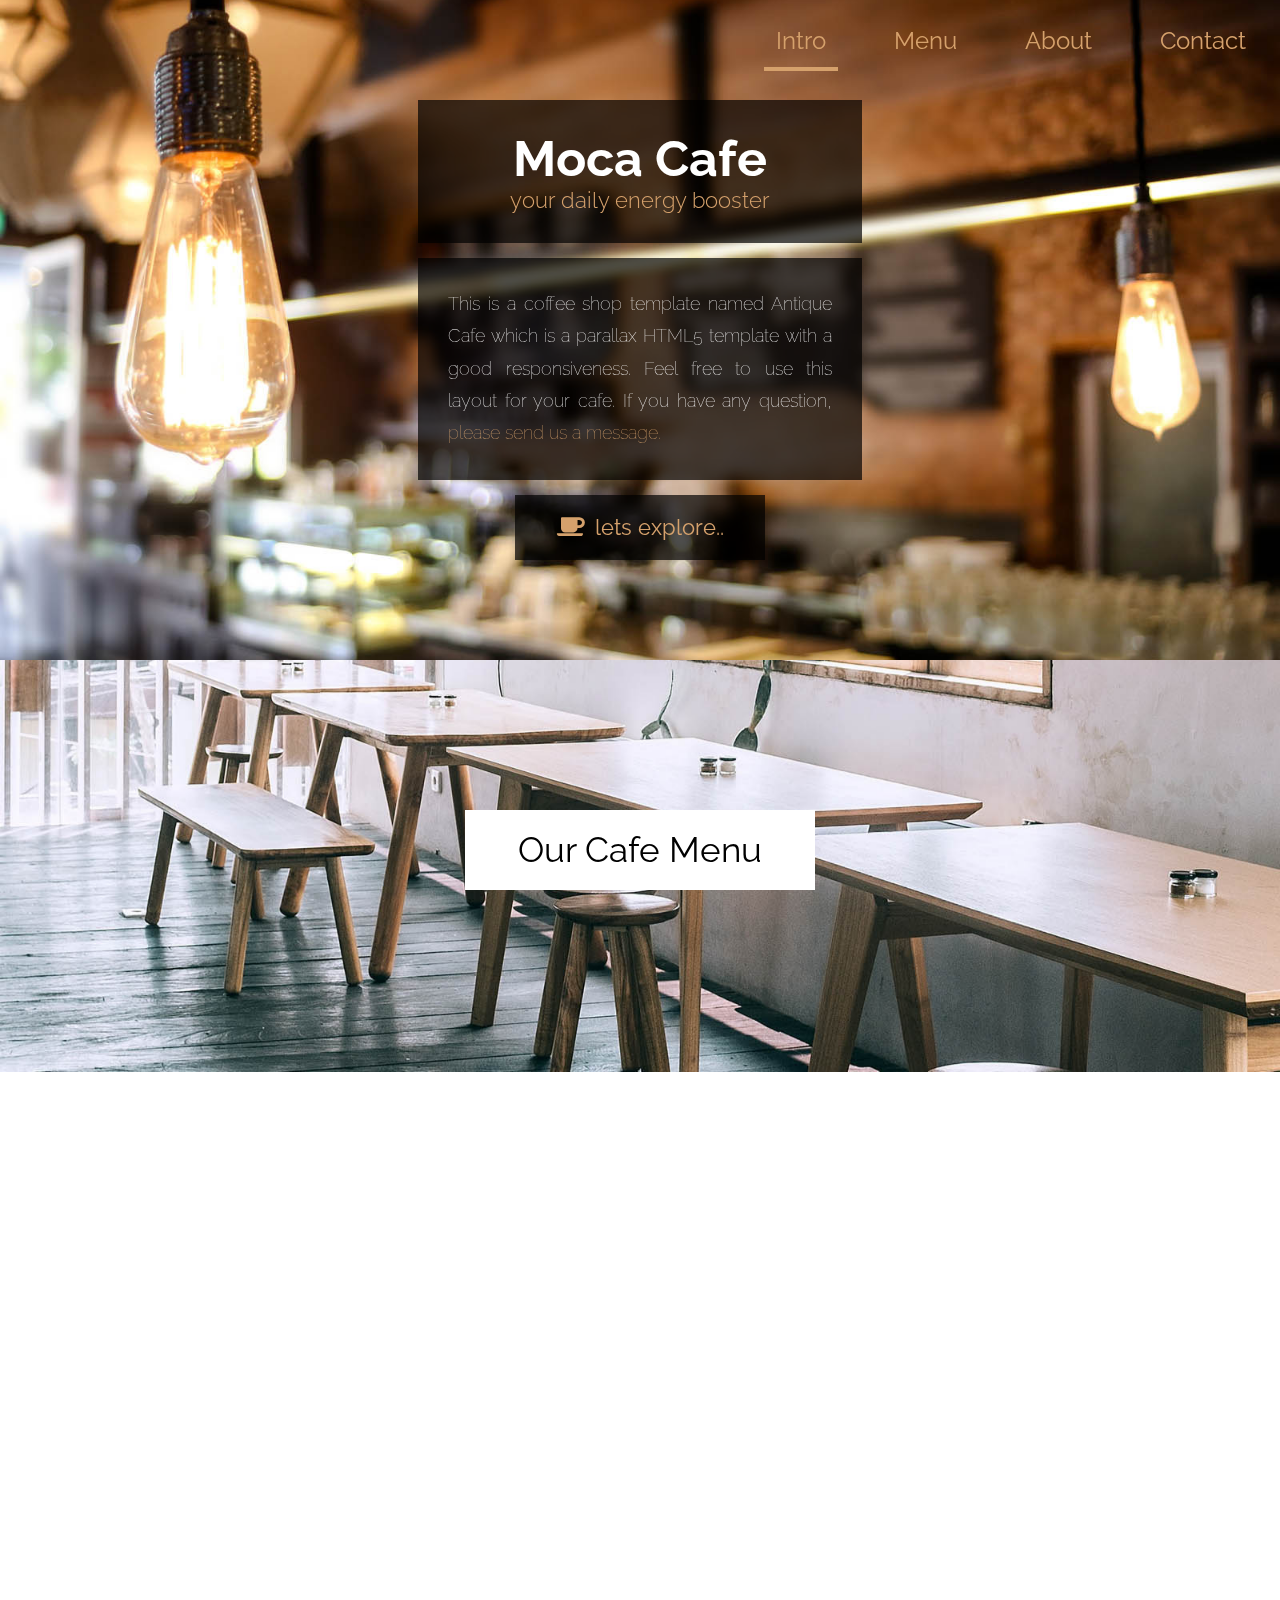
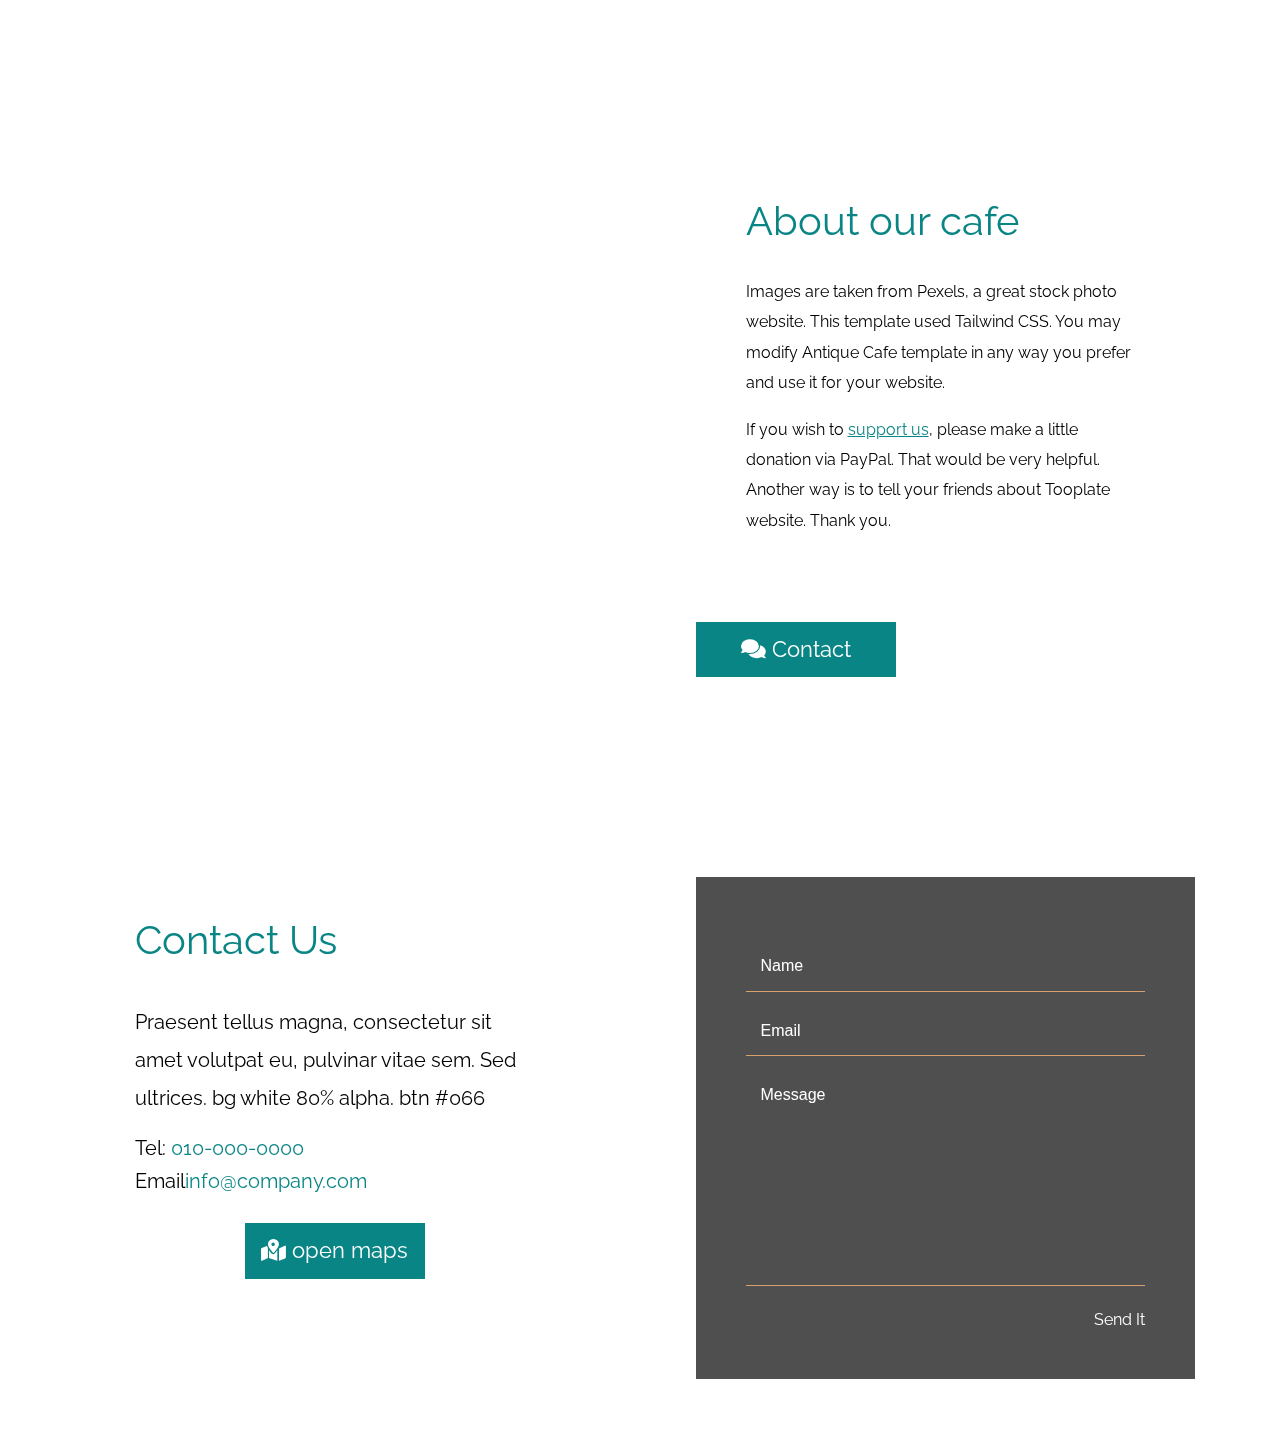
<file: index.html>
<!DOCTYPE html>
<html lang="en">
<head>
    <meta charset="UTF-8">
    <meta http-equiv="X-UA-Compatible" content="IE=edge">
    <meta name="viewport" content="width=device-width, initial-scale=1.0">
    <link rel="stylesheet" href="./css/normalize.css">
    <link rel="stylesheet" href="./css/all.min.css">
    <link rel="stylesheet" href="./css/animate.css">
    <link rel="stylesheet" href="./css/style.css">
    <link rel="preconnect" href="https://fonts.googleapis.com">
    <link rel="preconnect" href="https://fonts.gstatic.com" crossorigin>
    <link rel="preconnect" href="https://fonts.googleapis.com">
    <link rel="preconnect" href="https://fonts.gstatic.com" crossorigin>
    <link href="https://fonts.googleapis.com/css2?family=Raleway:wght@300;400;600&family=Roboto:ital,wght@0,300;0,400;0,700;1,700&display=swap" rel="stylesheet">
    <link href="https://fonts.googleapis.com/css2?family=Oswald:wght@200;300;400;700&display=swap" rel="stylesheet">
    <link rel="stylesheet" href="./webfonts/">
    <title>Moca</title>
</head>
<body>
    <nav role="navigation">
        <ul>
            <li><a href="#Intro" class="active">intro</a></li>
            <li><a href="#Menu">menu</a></li>
            <li><a href="#About">about</a></li>
            <li><a href="#Contact">contact</a></li>
        </ul>
        <div class="toggle">
            <i class="fas fa-bars fa-fw"></i>
        </div>
    </nav>
    <section id="Intro" class="parallax-window intro" data-parallax="scroll" data-nav="intro" data-image-src="img/antique-cafe-bg-01.jpg">
        <div class="container">
            <div class="moca wow bounceInUp">
                <div class="moca_top moca_size">
                    <h1>moca cafe</h1>
                    <p>your daily energy booster</p>
                </div>
                <div class="moca_center moca_size">
                    <p>This is a coffee shop template named Antique Cafe which is a parallax HTML5 template with a good responsiveness.
                         Feel free to use this layout for your cafe.
                         If you have any question, <a href ="#">please send us a message.</a></p>  
                </div>
                <a href="#" class="explore"><i class="fas fa-coffee"></i>lets explore..</a>
            </div>
        </div>
    </section>
    <section id="Menu" class="parallax-window cafe-menu" data-parallax="scroll" data-nav="menu" data-image-src="img/antique-cafe-bg-02.jpg">
        <div class="container">
            <h2>Our Cafe Menu</h2>
            <div class="menu">
                <div class="menu-left wow bounceInLeft">
                    <div class="list">
                        <div class="img_list">
                            <img src="./img/menu-item-1.jpg">
                        </div>
                        <div class="menu_list">
                            <h3>Hot Cappuccino</h3>
                            <p>S $8.50</p>
                            <p>L $10.50</p>
                        </div>
                    </div>
                    <div class="list">
                        <div class="img_list"><img src="./img/menu-item-2.jpg"></div>
                        <div class="menu_list">
                            <h3>Hot Cappuccino</h3>
                            <p>S $8.50</p>
                            <p>L $10.50</p>
                        </div>
                    </div>
                    <div class="list">
                        <div class="img_list"><img src="./img/menu-item-3.jpg"></div>
                        <div class="menu_list">
                            <h3>Hot Cappuccino</h3>
                            <p>S $8.50</p>
                            <p>L $10.50</p>
                        </div>
                    </div>
                    <div class="list">
                        <div class="img_list"><img src="./img/menu-item-4.jpg"></div>
                        <div class="menu_list">
                            <h3>Hot Cappuccino</h3>
                            <p>S $8.50</p>
                            <p>L $10.50</p>
                        </div>
                    </div>
                </div>
                <div class="menu-left wow bounceInRight">
                    <div class="list">
                        <div class="img_list"><img src="./img/menu-item-1.jpg"></div>
                        <div class="menu_list">
                            <h3>Hot Cappuccino</h3>
                            <p>S $8.50</p>
                            <p>L $10.50</p>
                        </div>
                    </div>
                    <div class="list">
                        <div class="img_list"><img src="./img/menu-item-2.jpg"></div>
                        <div class="menu_list">
                            <h3>Hot Cappuccino</h3>
                            <p>S $8.50</p>
                            <p>L $10.50</p>
                        </div>
                    </div>
                    <div class="list">
                        <div class="img_list"><img src="./img/menu-item-3.jpg"></div>
                        <div class="menu_list">
                            <h3>Hot Cappuccino</h3>
                            <p>S $8.50</p>
                            <p>L $10.50</p>
                        </div>
                    </div>
                    <div class="list">
                        <div class="img_list"><img src="./img/menu-item-4.jpg"></div>
                        <div class="menu_list">
                            <h3>Hot Cappuccino</h3>
                            <p>S $8.50</p>
                            <p>L $10.50</p>
                        </div>
                    </div>
                </div>
            </div>
        </div>
    </section>
    <section id="About" class="parallax-window about" data-parallax="scroll" data-nav="about" data-image-src="img/antique-cafe-bg-03.jpg">
    <div class="container">
        <div class="about-flex">
            <div class="about-txt">
                <h2>About our cafe</h2>
                <p>Images are taken from Pexels, a great stock photo website. This template used Tailwind CSS.
                        You may modify Antique Cafe template in any way you prefer and use it for your website.</p>
                <p>If you wish to <a href="#">support us</a>, please make a little donation via PayPal. That would be very helpful. 
                    Another way is to tell your friends about Tooplate website. Thank you.</p>
            </div>
            <div class="contact-button">
                <a href="#">
                    <i class="fas fa-comments"></i>
                    Contact</a>
            </div>
        </div>
    </div>
    </section>
    <section id="Contact" class="parallax-window contact-us"data-parallax="scroll" data-nav="contact" data-image-src="img/antique-cafe-bg-04.jpg">
        <div class="container">
            <div class="flex-div">
                <div class="contact">
                    <h3>Contact Us</h3>
                    <p>Praesent tellus magna, consectetur sit amet volutpat eu, pulvinar vitae sem. Sed ultrices.
                        bg white 80% alpha. btn #066</p>
                    <ul>
                        <li>Tel: <span>010-000-0000</span></li>
                        <li>Email<span>info@company.com</span></li>
                    </ul>
                    <div class="contact-button">
                        <a href="#">
                            <i class="fas fa-map-marked-alt mr-8"></i>
                            open maps</a>
                    </div>
                </div>
                <div class="application">
                    <form action="">
                        <input type="text" placeholder="Name">
                        <input type="email" placeholder="Email">
                        <textarea name="" id="" cols="30" rows="10" width="100%" placeholder="Message"></textarea>
                        <a href="#">Send It</a>
                    </form>
                </div>
            </div>
            <div class="footer">
                MocaCafe Redesigned By A.H.I
            </div>
        </div>
    </section>
    <script src="./js/jquery-3,2,1.js"></script>
    <script src="./js/parallax.min.js"></script>
    <script src="./js/wow.min.js"></script>
    <script>
         new WOW().init();
    </script>
    <script src="./js/main.js"></script>
</body>
</html>
</file>
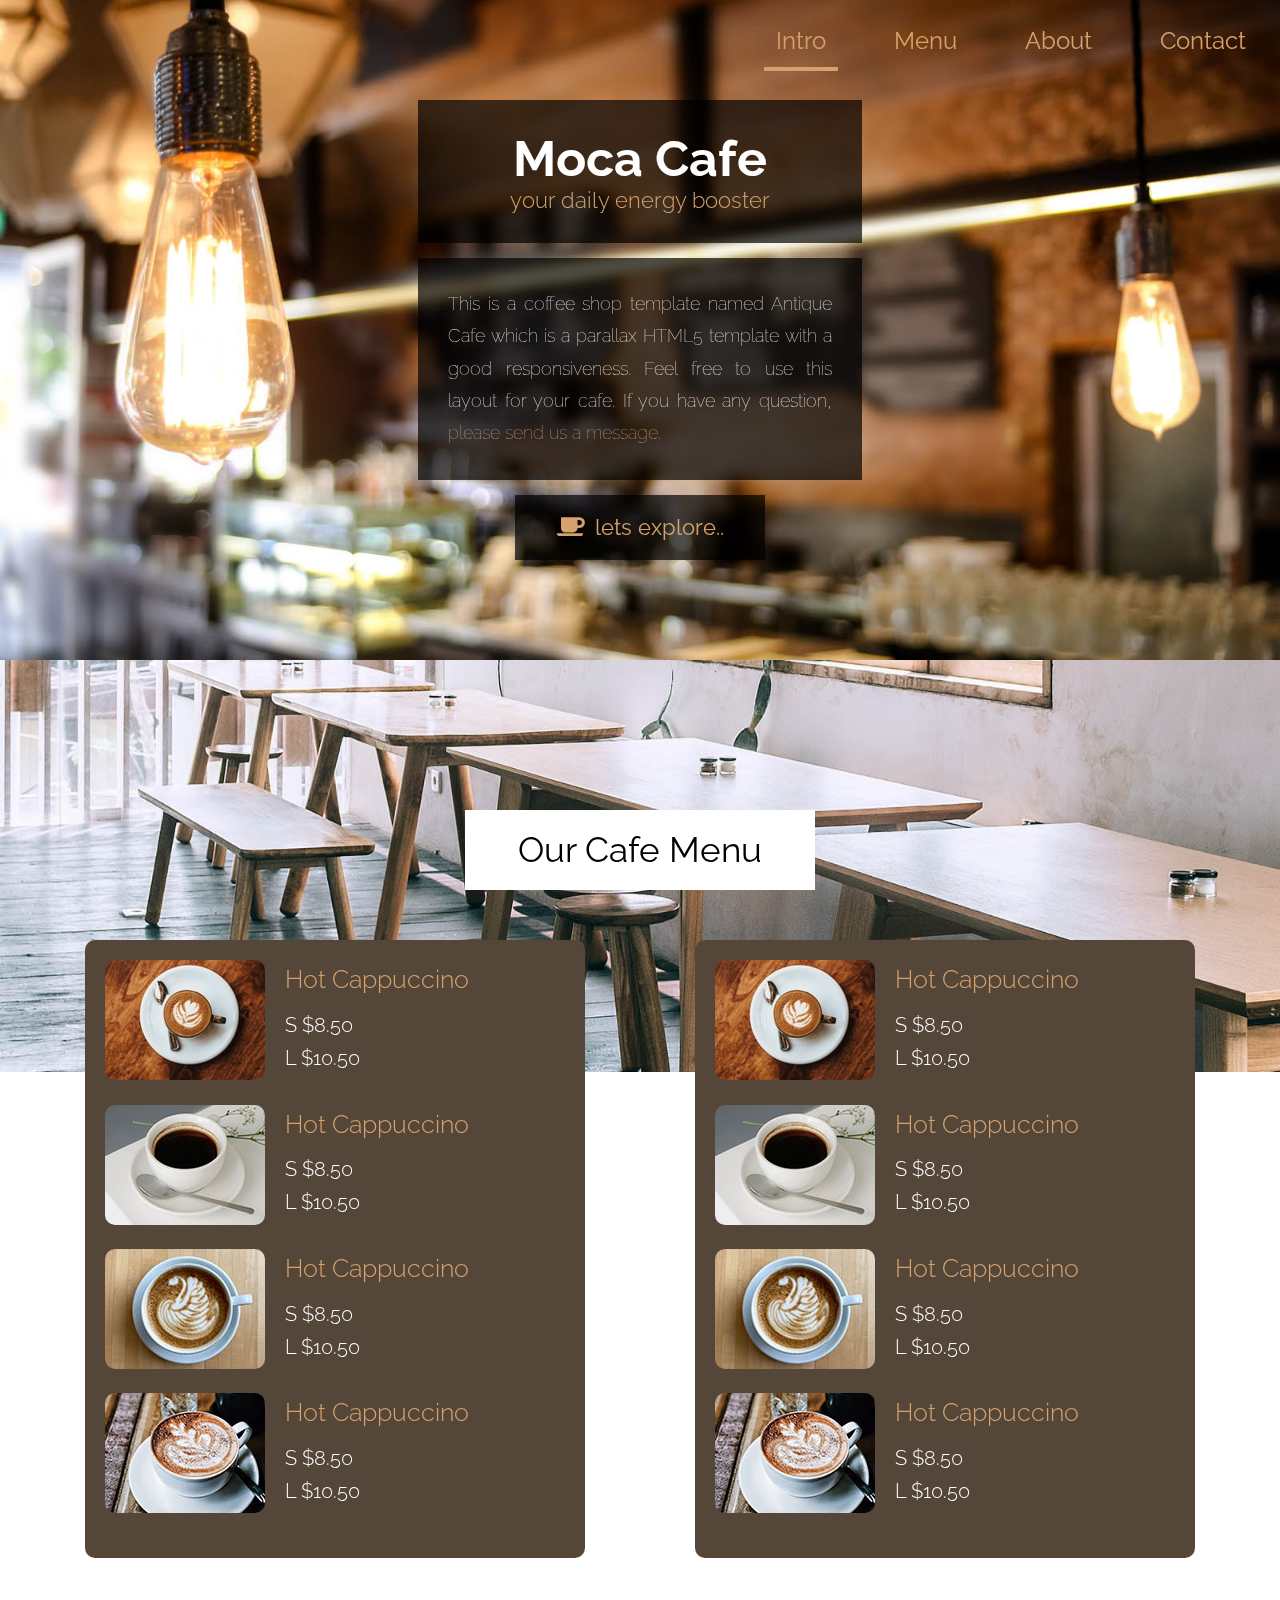
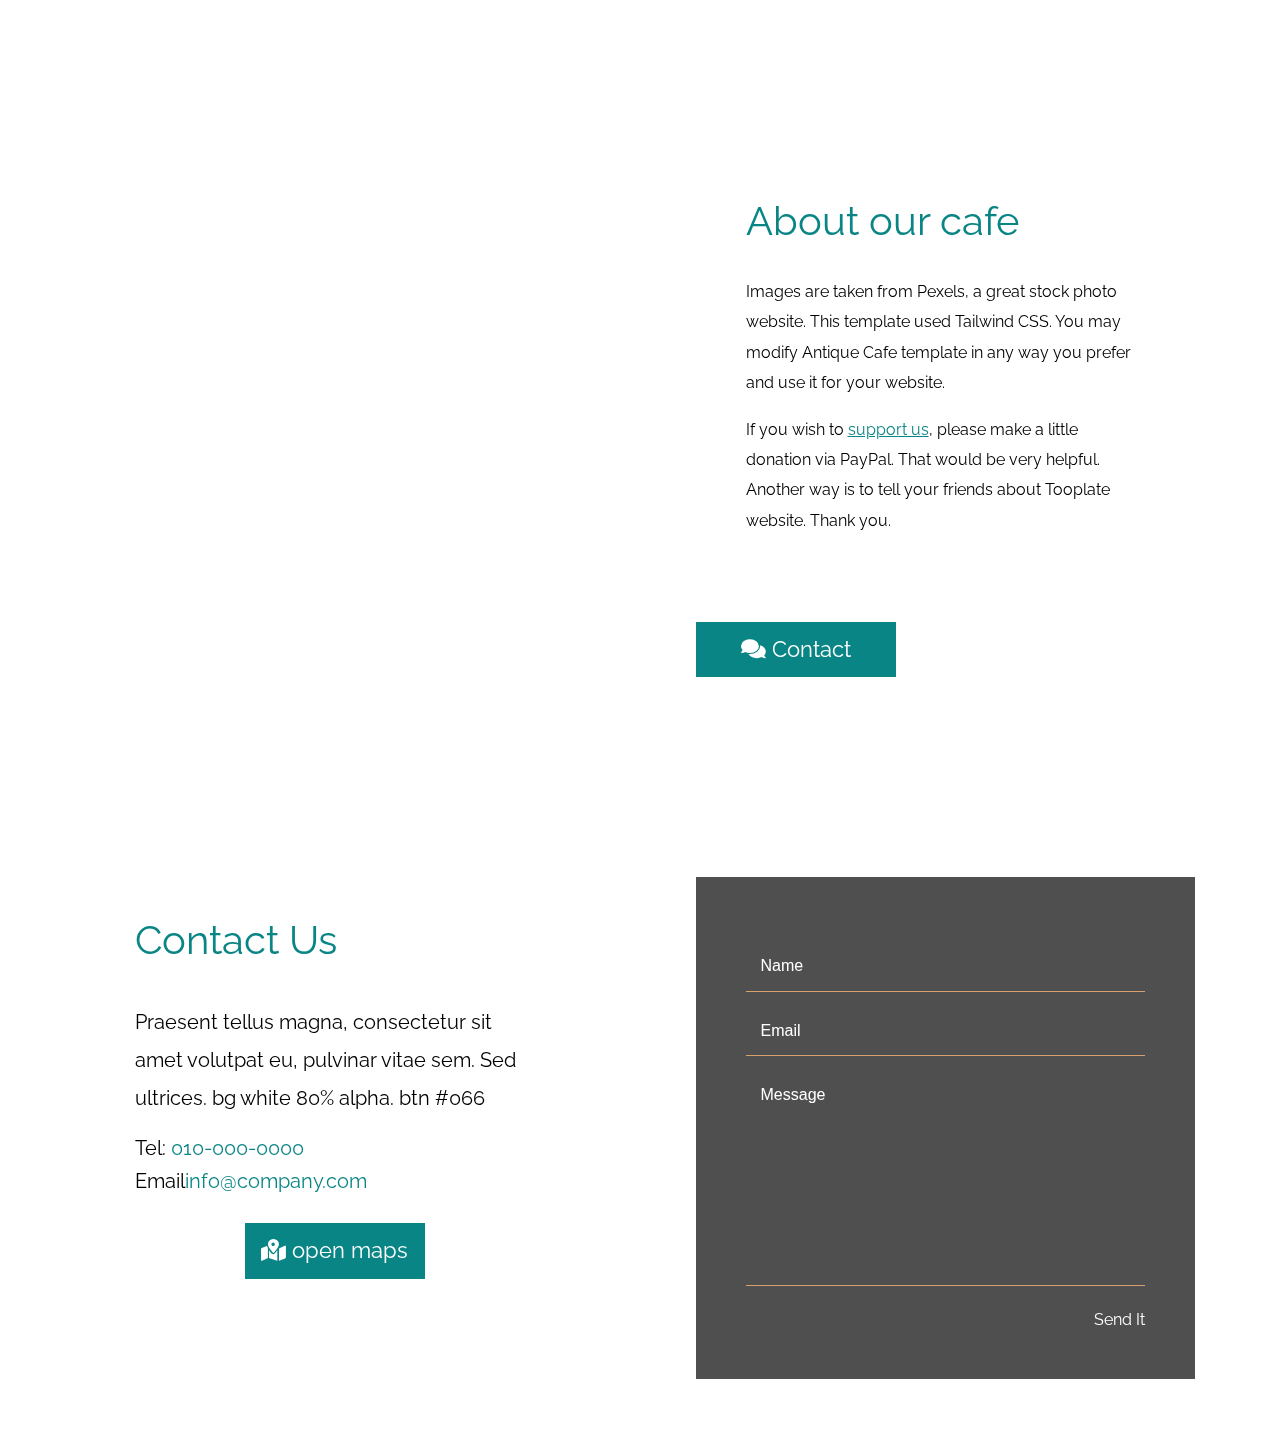
<file: Home.html>
<!DOCTYPE html>
<html lang="en">
<head>
    <meta charset="UTF-8">
    <meta http-equiv="X-UA-Compatible" content="IE=edge">
    <meta name="viewport" content="width=device-width, initial-scale=1.0">
    <link rel="stylesheet" href="./css/normalize.css">
    <link rel="stylesheet" href="./css/all.min.css">
    <link rel="stylesheet" href="./css/style.css">
    <link rel="preconnect" href="https://fonts.googleapis.com">
    <link rel="preconnect" href="https://fonts.gstatic.com" crossorigin>
    <link rel="preconnect" href="https://fonts.googleapis.com">
    <link rel="preconnect" href="https://fonts.gstatic.com" crossorigin>
    <link href="https://fonts.googleapis.com/css2?family=Raleway:wght@300;400;600&family=Roboto:ital,wght@0,300;0,400;0,700;1,700&display=swap" rel="stylesheet">
    <link href="https://fonts.googleapis.com/css2?family=Oswald:wght@200;300;400;700&display=swap" rel="stylesheet">
    <link rel="stylesheet" href="./webfonts/">
    <title>Moca</title>
</head>
<body>
    <nav role="navigation">
        <ul>
            <li><a href="#Intro" class="active">intro</a></li>
            <li><a href="#Menu">menu</a></li>
            <li><a href="#About">about</a></li>
            <li><a href="#Contact">contact</a></li>
        </ul>
        <div class="toggle">
            <i class="fas fa-bars fa-fw"></i>
        </div>
    </nav>
    <section id="Intro" class="parallax-window intro" data-parallax="scroll" data-nav="intro" data-image-src="img/antique-cafe-bg-01.jpg">
        <div class="container">
            <div class="moca">
                <div class="moca_top moca_size">
                    <h1>moca cafe</h1>
                    <p>your daily energy booster</p>
                </div>
                <div class="moca_center moca_size">
                    <p>This is a coffee shop template named Antique Cafe which is a parallax HTML5 template with a good responsiveness.
                         Feel free to use this layout for your cafe.
                         If you have any question, <a href ="#">please send us a message.</a></p>  
                </div>
                <a href="#" class="explore"><i class="fas fa-coffee"></i>lets explore..</a>
            </div>
        </div>
    </section>
    <section id="Menu" class="parallax-window cafe-menu" data-parallax="scroll" data-nav="menu" data-image-src="img/antique-cafe-bg-02.jpg">
        <div class="container">
            <h2>Our Cafe Menu</h2>
            <div class="menu">
                <div class="menu-left">
                    <div class="list">
                        <div class="img_list">
                            <img src="./img/menu-item-1.jpg">
                        </div>
                        <div class="menu_list">
                            <h3>Hot Cappuccino</h3>
                            <p>S $8.50</p>
                            <p>L $10.50</p>
                        </div>
                    </div>
                    <div class="list">
                        <div class="img_list"><img src="./img/menu-item-2.jpg"></div>
                        <div class="menu_list">
                            <h3>Hot Cappuccino</h3>
                            <p>S $8.50</p>
                            <p>L $10.50</p>
                        </div>
                    </div>
                    <div class="list">
                        <div class="img_list"><img src="./img/menu-item-3.jpg"></div>
                        <div class="menu_list">
                            <h3>Hot Cappuccino</h3>
                            <p>S $8.50</p>
                            <p>L $10.50</p>
                        </div>
                    </div>
                    <div class="list">
                        <div class="img_list"><img src="./img/menu-item-4.jpg"></div>
                        <div class="menu_list">
                            <h3>Hot Cappuccino</h3>
                            <p>S $8.50</p>
                            <p>L $10.50</p>
                        </div>
                    </div>
                </div>
                <div class="menu-left">
                    <div class="list">
                        <div class="img_list"><img src="./img/menu-item-1.jpg"></div>
                        <div class="menu_list">
                            <h3>Hot Cappuccino</h3>
                            <p>S $8.50</p>
                            <p>L $10.50</p>
                        </div>
                    </div>
                    <div class="list">
                        <div class="img_list"><img src="./img/menu-item-2.jpg"></div>
                        <div class="menu_list">
                            <h3>Hot Cappuccino</h3>
                            <p>S $8.50</p>
                            <p>L $10.50</p>
                        </div>
                    </div>
                    <div class="list">
                        <div class="img_list"><img src="./img/menu-item-3.jpg"></div>
                        <div class="menu_list">
                            <h3>Hot Cappuccino</h3>
                            <p>S $8.50</p>
                            <p>L $10.50</p>
                        </div>
                    </div>
                    <div class="list">
                        <div class="img_list"><img src="./img/menu-item-4.jpg"></div>
                        <div class="menu_list">
                            <h3>Hot Cappuccino</h3>
                            <p>S $8.50</p>
                            <p>L $10.50</p>
                        </div>
                    </div>
                </div>
            </div>
        </div>
    </section>
    <section id="About" class="parallax-window about" data-parallax="scroll" data-nav="about" data-image-src="img/antique-cafe-bg-03.jpg">
    <div class="container">
        <div class="about-flex">
            <div class="about-txt">
                <h2>About our cafe</h2>
                <p>Images are taken from Pexels, a great stock photo website. This template used Tailwind CSS.
                        You may modify Antique Cafe template in any way you prefer and use it for your website.</p>
                <p>If you wish to <a href="#">support us</a>, please make a little donation via PayPal. That would be very helpful. 
                    Another way is to tell your friends about Tooplate website. Thank you.</p>
            </div>
            <div class="contact-button">
                <a href="#">
                    <i class="fas fa-comments"></i>
                    Contact</a>
            </div>
        </div>
    </div>
    </section>
    <section id="Contact" class="parallax-window contact-us"data-parallax="scroll" data-nav="contact" data-image-src="img/antique-cafe-bg-04.jpg">
        <div class="container">
            <div class="flex-div">
                <div class="contact">
                    <h3>Contact Us</h3>
                    <p>Praesent tellus magna, consectetur sit amet volutpat eu, pulvinar vitae sem. Sed ultrices.
                        bg white 80% alpha. btn #066</p>
                    <ul>
                        <li>Tel: <span>010-000-0000</span></li>
                        <li>Email<span>info@company.com</span></li>
                    </ul>
                    <div class="contact-button">
                        <a href="#">
                            <i class="fas fa-map-marked-alt mr-8"></i>
                            open maps</a>
                    </div>
                </div>
                <div class="application">
                    <form action="">
                        <input type="text" placeholder="Name">
                        <input type="email" placeholder="Email">
                        <textarea name="" id="" cols="30" rows="10" width="100%" placeholder="Message"></textarea>
                        <a href="#">Send It</a>
                    </form>
                </div>
            </div>
            <div class="footer">
                MocaCafe Redesigned By A.H.I
            </div>
        </div>
    </section>
    <script src="./js/jquery-3,2,1.js"></script>
    <script src="./js/parallax.min.js"></script>
    <script src="./js/main.js"></script>
</body>
</html>
</file>
<file: css/style.css>
:root{
    --background-color:hsl(0deg 0% 0% / 69%);
    --main-color:#d5a16c;
    --button-color:#0A8585;
    --padding-pb:100px
}
*{
    box-sizing: border-box;
}
body{
    font-family: 'Raleway', sans-serif;
    height: 1000px;
}
html{
    scroll-behavior: smooth;
}
ul{
    list-style: none;
    padding: 0;
    margin: 0;
}
.container{
    padding-left: 15px;
    padding-right: 15px;
    margin-left: auto;
    margin-right: auto;
}
/*  Etra Small devices (landscape phones, 576px and up) */
@media (max-width: 576px) { 
    .container{
        width: 100%;
    }
 }
/*  Small devices (landscape phones, 576px and up) */
@media (min-width: 576px) { 
    .container{
        width: 540px;
    }
 }

/* // Medium devices (tablets, 768px and up) */
@media (min-width: 768px) { 
    .container{
        width: 720px;
    }
}

/* // Large devices (desktops, 992px and up) */
@media (min-width: 992px) { 
    .container{
        width: 960px;
    }
 }

/* // X-Large devices (large desktops, 1200px and up) */
@media (min-width: 1200px) { 
    .container{
        width: 1140px;
    }
 }
 /* // xX-Large devices (large desktops, 1200px and up) */
 @media (min-width: 1400px) { 
    .container{
        width: 1320px;
    }
 }
/* FrameWork */
.contact-button a{
    display: block;
    text-align: center;
    padding: 15px;
    background-color: var(--button-color);
    color: white;
    font-size: 22px;
    text-decoration: none;
}
.moca_size{
    background-color: var(--background-color);
    width: 40%;
    text-align: center;
    padding: 30px;
}
@media (max-width: 992px) { 
    .moca_size{
        width: 100%;
    }
}
/* FrameWork */
/* navbar */
nav{
    position: fixed;
    top:0;
    right: 0px;
    display: flex;
    justify-content: flex-end;
    width: 100%;
}
nav.active{
    background-color: hsl(0deg 0% 0% / 75%);
}
nav .toggle{
    display: none;
    align-items: center;
    cursor: pointer;

}
nav .toggle .fa-bars{
    color: var(--main-color);
    font-size: 30px;
}
nav ul{
    display: flex;
    justify-content: flex-end;
}
ul li{
   margin: 15px 22px;
}
ul li a{
   text-decoration: none;
   color: var(--main-color);
   font-size: 24px;
   font-weight: 400;
   transition: all .3s ease;
   padding: 12px;
   display: block;
   text-transform: capitalize;
}
ul li a:hover,ul li a.active{
   border-bottom: 4px solid var(--main-color);
}
@media (max-width: 768px) { 
    nav{
        display: flex;
        flex-direction: column;
        padding: 10px;
        width: 10%;
    }
    nav.clicked{
        width: 25%;
    }
    nav ul{
        order: 1;
        flex-direction: column;
    }
    nav ul li{
        margin: 10px;
        text-align: right;
    }
    nav ul li a{
        display: inline;
        padding: 0;
    }
    nav .toggle{
        display: flex;
        justify-content: end;
    }
    nav ul{
        display: none;
    }
    nav ul.active{
        display: flex;
    }
}
/* navbar */
 /* intro section */
 .intro{
     padding-top: var(--padding-pb);
     padding-bottom: var(--padding-pb);
     display: flex;
     align-items: center;
 }
.intro .moca{
    display: flex;
    align-items: center;
    flex-direction: column;
}
.intro .moca .moca_top h1{
    color: white;
    font-size: 50px;
    text-transform: capitalize;
    margin-bottom: 0;
    margin-top: 0;
    margin-bottom: 0;
}
.intro .moca .moca_top p{
    color: var(--main-color);
    font-size: 22px;
    margin-top: 10px;
    font-weight: 300;
    margin-top: 0;
    margin-bottom: 0;
}
.intro .moca .moca_center{
    margin-top: 15px;
    margin-bottom: 15px;
}
.intro .moca .moca_center p{
    color: white;
    line-height: 1.8;
    font-weight: 100;
    text-align: justify;
    font-size: 18px;
    margin-top: 0;
    margin-bottom: 0;
}
.intro .moca .moca_center p a{
    text-decoration: none;
    color: var(--main-color);
}
.intro .moca .moca_center p a:hover{
    color: rgba(116, 116, 228, 0.876);
}
.intro .moca .explore{
    width: 250px;
    padding: 20px;
    background-color: var(--background-color);
    text-decoration: none;
    color: var(--main-color);
    font-size: 22px;
    display: block;
    margin: auto;
    text-align: center;
}
.intro .moca .explore .fa-coffee{
    margin-right: 10px;
}
 /* intro section */
  /* cafe-menu section */
  .cafe-menu{
    padding-top: var(--padding-pb);
    padding-bottom: var(--padding-pb)
  }
  .cafe-menu h2{
    font-family: 'Raleway', sans-serif;
    font-size: 35px;
    color: black;
    background-color: white;
    text-transform: capitalize;
    width: 350px;
    margin: 50px auto;
    padding: 20px 25px;
    font-weight: 400;
    text-align: center;
  }
  .cafe-menu .menu{
      display: flex;
      flex-direction: row;
      justify-content: space-between;
      gap: 25px;
  }
  .cafe-menu .menu .menu-left{
      background-color: #544639;
      padding: 20px;
      flex-basis: 500px;
      border-radius: 10px;
  }
  @media (max-width: 768px) { 
    .cafe-menu h2{
        width: 100%;
        font-size: 28px;
    }
    .cafe-menu .menu{
        display: block;
    } 
    .cafe-menu .menu .menu-left{
        margin-bottom: 25px;
    } 
}
  .cafe-menu .menu .menu-left .list{
      display: flex;
      align-items: center;
      margin-bottom: 20px;
  }
  .cafe-menu .menu .menu-left .menu_list{
      margin-left: 20px;
  }
  .cafe-menu .menu .menu-left .menu_list h3{
      color:var(--main-color);
      font-weight: 300;
    font-size: 25px;
    margin: 0 0 20px 0;
  }
  .cafe-menu .menu .menu-left .list .img_list img{
      width: 100%;
      border-radius: 10px;
  }
  .cafe-menu .menu .menu-left .menu_list p{
    color: white;
    font-size: 20px;
    font-weight: 300;
    margin-top: 10px;
    margin-bottom: 10px;
  }
  /* cafe-menu section */
  /* about section */
  .about{
    padding-top: var(--padding-pb);
    padding-bottom: var(--padding-pb);
  }
  .about .about-flex{
      display: flex;
      justify-content: center;
      flex-direction: column;
      align-items: flex-end;
  }
  .about .about-txt{
    background-color: rgba(255, 255, 255,70%);
    border-radius: 10px;
    padding: 40px 50px;
    width: 45%;
  }
  .about .about-txt h2{
    color: var(--button-color);
    font-size: 40px;
    font-weight: 400;
    margin-top: 0;
  }
  .about .about-txt p{
      line-height: 1.9;
  }
  .about .about-txt p a{
      color: var(--button-color);
  }
  .about .about-txt p a:hover{
      color: red;
  }
  .about .about-txt button{
      color: white;
      background-color: var(--button-color);
  }
  .about .about-flex .contact-button{
      width: 45%;
      margin-top: 30px;
  }
  .about .about-flex .contact-button a{
    width: 200px;
    text-align: center;
    padding: 15px;
    background-color: var(--button-color);
    color: white;
    font-size: 22px;
    text-decoration: none;
}
  .about .about-flex .contact a .fa-comments{
      margin-left: 10px;
      margin-right: 10px;
  }
  @media (max-width: 991px){
    .about .about-txt{
        padding: 25px;
    }
    .about .about-flex .contact-button,.about .about-txt{
        width: 100%;
    }  
  }
  /* about section */
  /* contact-us */
  .contact-us{
    padding-top: var(--padding-pb);
  }
  .flex-div{
    display: flex;
    justify-content: space-between;
  }
  .contact{ 
    background-color: rgba(255, 255, 255,70%);
    border-radius: 10px;
    padding: 40px 50px;
    width: 45%; 
    font-size: 20px;
  }
  .contact h3{
    color: var(--button-color);
    font-size: 40px;
    font-weight: 400;
    margin-top: 0;
  }
  .contact p{
      line-height: 1.9;
  }
  .contact ul li{
      margin: 10px 0;
  }
  .contact ul li span{
      color: var(--button-color);
  }
  .contact .contact-button{
    width: 45%;
    margin:30px auto
}
.contact .contact-button a .fa-map-location-dot{
    margin-left: 10px;
    margin-right: 10px;
}
.fa-map-location-dot:before {
    content: "\f5a0";
}

  .application{
    width: 45%; 
    background-color: var(--background-color);
    padding: 50px;
  }
  .application input,.application textarea{
      color: white;
      background-color: transparent;
      width: 100%;
      padding: 15px;
      border: 0;
      border-bottom: 1px solid var(--main-color);
      outline: none;
      margin-top: 15px;
  }
  .application input::placeholder, .application textarea::placeholder{
      color: white;
  }
  .application textarea{
      resize: none;
  }
  .application a{
      float: right;
      margin-top: 20px;
      color: white;
      text-decoration: none;
  }
  .application a:hover{
      color: var(--main-color);
  }
  @media (max-width: 991px){
    .flex-div{
        display: block;
    }
    .contact{
        padding: 25px;
        margin-bottom: 30px;
    }
    .contact,.application{
        width: 100%;
    }
  }
  /* contact-us */
  .footer{
      color: white;
      font-size: 21px;
      padding: 20px 0;
  }
</file>
